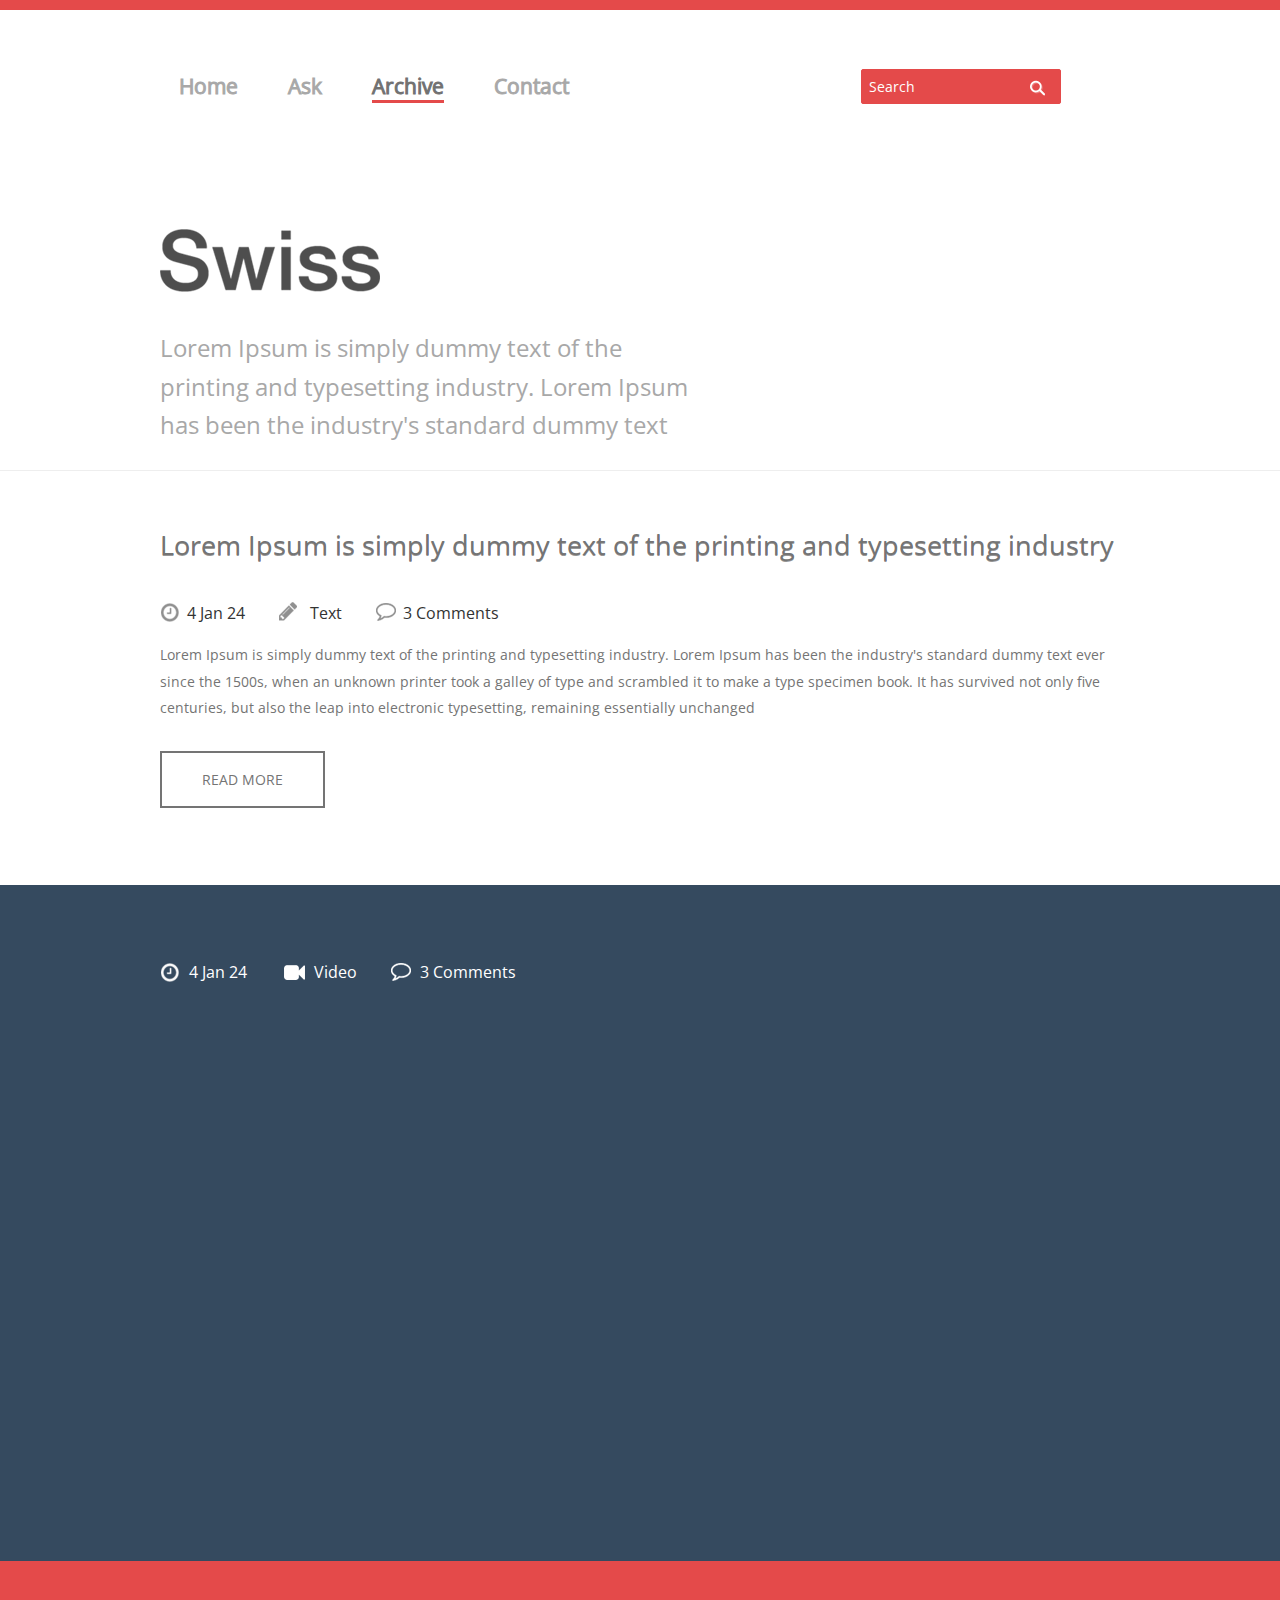
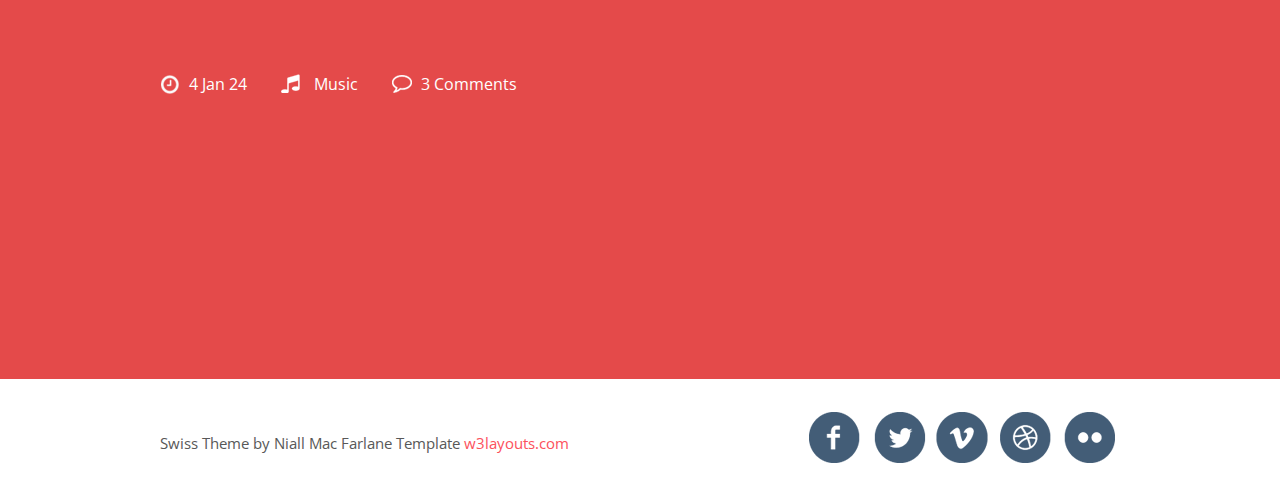
<file: web/archive.html>
<!--
Author: W3layouts
Author URL: http://w3layouts.com
License: Creative Commons Attribution 3.0 Unported
License URL: http://creativecommons.org/licenses/by/3.0/
-->
<!DOCTYPE HTML>
<html>
<head>
<title>The Swiss Website Template | Home :: w3layouts</title>
<link href="./css/style.css" rel="stylesheet" type="text/css" media="all" />
<link href='http://fonts.googleapis.com/css?family=Open+Sans' rel='stylesheet' type='text/css'>
<meta http-equiv="Content-Type" content="text/html; charset=utf-8" />
<meta name="viewport" content="width=device-width, initial-scale=1, maximum-scale=1">
</head>
<body>
<!---start header--->
<div class="header-bg">
<div class="wrap">
<div class="header">
    <div class="nav">
        <ul>
            <li class="a"><a href="index.html">Home</a> </li>
            <li><a href="ask.html">Ask</a></li>
            <li><a class="active" href="archive.html">Archive</a>  </li>
            <li><a href="contact.html">Contact</a> </li>
            
        </ul>
     </div>
     <div class="search">   
        <input type="text" name="s" class="textbox" value="Search" onfocus="this.value = '';" onblur="if (this.value == '') {this.value = 'Search';}">
        <input type="submit" value="Subscribe" id="submit" name="submit">
        <div id="response"> </div>
     </div>
    <div class="clear"> </div>
</div>
</div>
</div>
<!---end_header--->
<div class="wrap">
  <div class="logo">
      <a href="index.html"><img src="./images/logo.png" alt=""></a>
    </div>
  <div class="grid">
        <p>Lorem Ipsum is simply dummy text of the printing and typesetting industry. Lorem Ipsum has been the industry's standard dummy text</p>
  </div>          
    <div class="clear"> </div>
    </div>
     <!--start-grids-->
      <div class="top-bg1">
      <div class="wrap">
        <div class="top-cont">
              <h2>Lorem Ipsum is simply dummy text of the printing and typesetting industry</h2>
             <div class="f_nav1">
            <ul>
              <li ><p> <i class="icon1"> </i><span>4 Jan 24</span></p></li>
              <li ><a href="#"> <i class="icon2"> </i> <span>Text</span></a></li>
                <li ><a href="#"> <i class="icon3"> </i><span>3 Comments</span></a></li>
            </ul>
            <div class="clear"></div>
           </div>         
              <p>Lorem Ipsum is simply dummy text of the printing and typesetting industry. Lorem Ipsum has been the industry's standard dummy text ever since the 1500s, when an unknown printer took a galley of type and scrambled it to make a type specimen book. It has survived not only five centuries, but also the leap into electronic typesetting, remaining essentially unchanged</p>
            <h6><a href="#">READ MORE</a></h6>
        </div>
     </div>
    </div>
     
     <div class="bottom-bg"> 
     <div class="wrap">
       <div class="bottom-cont">
            <div class="f_nav3">
            <ul>
              <li ><p> <i class="icon1"> </i><span>4 Jan 24</span></p></li>
              <li ><a href="#"> <i class="icon2"> </i> <span>Video</span></a></li>
                <li ><a href="#"> <i class="icon3"> </i><span>3 Comments</span></a></li>
            </ul>
            <div class="clear"></div>
           </div> 
             <iframe src="http://player.vimeo.com/video/83907617?title=0&amp;byline=0&amp;portrait=0&amp;badge=0" width="950" height="475" frameborder="0" webkitallowfullscreen mozallowfullscreen allowfullscreen></iframe>
       </div>
    </div>
    </div>
     <div class="footer-middle-bg">
     <div class="wrap">
        <div class="footer-middle">
          <div class="f_nav5">
            <ul>
              <li ><p> <i class="icon1"> </i><span>4 Jan 24</span></p></li>
              <li ><a href="#"> <i class="icon2"> </i> <span>Music</span></a></li>
                <li ><a href="#"> <i class="icon3"> </i><span>3 Comments</span></a></li>
            </ul>
            <div class="clear"></div>
           </div> 
          <iframe src="http://player.vimeo.com/video/24894937" width="950" height="180" frameborder="0" webkitallowfullscreen mozallowfullscreen allowfullscreen></iframe>
      </div>
    </div>
    </div>
    <!--footer-bottom-->
<div class="footer-bottom">
    <div class="wrap">
        <div class="copy-right">
			<p>Swiss Theme by Niall Mac Farlane Template <a href="http://w3layouts.com/">  w3layouts.com</a></p>
		</div>
	   <div class="social-icons">
	            <ul>
		            <li class="icon1"><a href="#" target="_blank"> </a></li>
		            <li class="icon2"><a href="#" target="_blank"> </a></li>
		            <li class="icon3"><a href="#" target="_blank"> </a></li>
		            <li class="icon4"><a href="#" target="_blank"> </a></li>
		            <li class="icon5"><a href="#" target="_blank"> </a></li>
		            <div class="clear"></div>
	         	</ul>
	    </div>
   </div>
      <div class="clear"> </div>
</div>
</body>
</html>
</file>
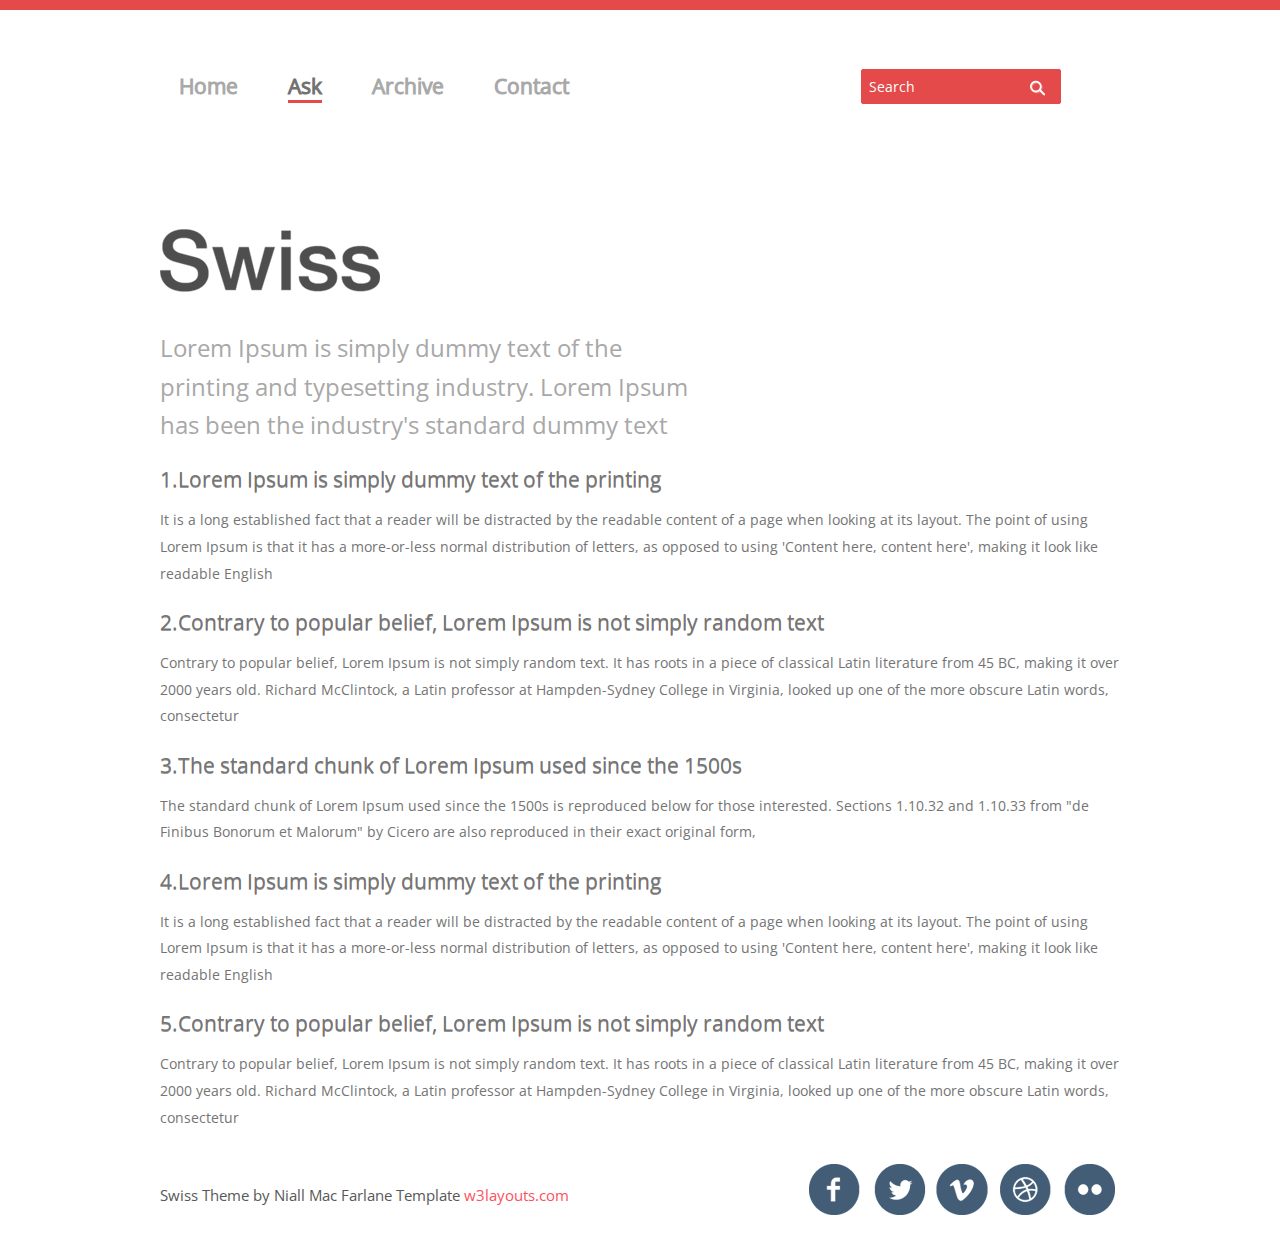
<file: web/ask.html>
<!--
Author: W3layouts
Author URL: http://w3layouts.com
License: Creative Commons Attribution 3.0 Unported
License URL: http://creativecommons.org/licenses/by/3.0/
-->
<!DOCTYPE HTML>
<html>
<head>
<title>The Swiss Website Template | Home :: w3layouts</title>
<link href="./css/style.css" rel="stylesheet" type="text/css" media="all" />
<link href='http://fonts.googleapis.com/css?family=Open+Sans' rel='stylesheet' type='text/css'>
<meta http-equiv="Content-Type" content="text/html; charset=utf-8" />
<meta name="viewport" content="width=device-width, initial-scale=1, maximum-scale=1">
</head>
<body>
<!---start header--->
<div class="header-bg">
<div class="wrap">
<div class="header">
		<div class="nav">
				<ul>
						<li class="a"><a href="index.html">Home</a> </li>
						<li><a class="active" href="ask.html">Ask</a></li>
						<li><a href="archive.html">Archive</a>  </li>
						<li><a href="contact.html">Contact</a> </li>
						
				</ul>
		 </div>
		 <div class="search">	  
				<input type="text" name="s" class="textbox" value="Search" onfocus="this.value = '';" onblur="if (this.value == '') {this.value = 'Search';}">
				<input type="submit" value="Subscribe" id="submit" name="submit">
				<div id="response"> </div>
		 </div>
		<div class="clear"> </div>
</div>
</div>
</div>
<!---end_header--->
<div class="wrap">
	<div class="logo">
      <a href="index.html"><img src="./images/logo.png" alt=""></a>
    </div>
	<div class="grid">
        <p>Lorem Ipsum is simply dummy text of the printing and typesetting industry. Lorem Ipsum has been the industry's standard dummy text</p>
	</div>	        
	  <div class="clear"> </div>
	  </div>
 	   <!--start-grids-->
 	   <div class="wrap">
	 	   <div class="ask">
		 	   <h2>1.Lorem Ipsum is simply dummy text of the printing</h2>
		 	   <p>It is a long established fact that a reader will be distracted by the readable content of a page when looking at its layout. The point of using Lorem Ipsum is that it has a more-or-less normal distribution of letters, as opposed to using 'Content here, content here', making it look like readable English</p>
		 	  <h2>2.Contrary to popular belief, Lorem Ipsum is not simply random text</h2>
		 	   <p>Contrary to popular belief, Lorem Ipsum is not simply random text. It has roots in a piece of classical Latin literature from 45 BC, making it over 2000 years old. Richard McClintock, a Latin professor at Hampden-Sydney College in Virginia, looked up one of the more obscure Latin words, consectetur</p>
		 	  <h2>3.The standard chunk of Lorem Ipsum used since the 1500s</h2>
		 	   <p>The standard chunk of Lorem Ipsum used since the 1500s is reproduced below for those interested. Sections 1.10.32 and 1.10.33 from "de Finibus Bonorum et Malorum" by Cicero are also reproduced in their exact original form,</p>
	 		  <h2>4.Lorem Ipsum is simply dummy text of the printing</h2>
		 	   <p>It is a long established fact that a reader will be distracted by the readable content of a page when looking at its layout. The point of using Lorem Ipsum is that it has a more-or-less normal distribution of letters, as opposed to using 'Content here, content here', making it look like readable English</p>
		 	  <h2>5.Contrary to popular belief, Lorem Ipsum is not simply random text</h2>
		 	   <p>Contrary to popular belief, Lorem Ipsum is not simply random text. It has roots in a piece of classical Latin literature from 45 BC, making it over 2000 years old. Richard McClintock, a Latin professor at Hampden-Sydney College in Virginia, looked up one of the more obscure Latin words, consectetur</p>
	 	  </div>
 	   </div>
 <!--footer-bottom-->	  
<div class="footer-bottom">
	  <div class="wrap">
	    <div class="copy-right">
			<p>Swiss Theme by Niall Mac Farlane Template <a href="http://w3layouts.com/">  w3layouts.com</a></p>
	    </div> 
	    <div class="social-icons">
	   		  	<ul>
		 			  <li class="icon1"><a href="#" target="_blank"> </a></li>
				      <li class="icon2"><a href="#" target="_blank"> </a></li>
				      <li class="icon3"><a href="#" target="_blank"> </a></li>
				      <li class="icon4"><a href="#" target="_blank"> </a></li>
				      <li class="icon5"><a href="#" target="_blank"> </a></li>
				      <div class="clear"></div>
		     	</ul>
		</div>
      		</div>
      		  <div class="clear"> </div>
</div>
</body>
</html>
</file>
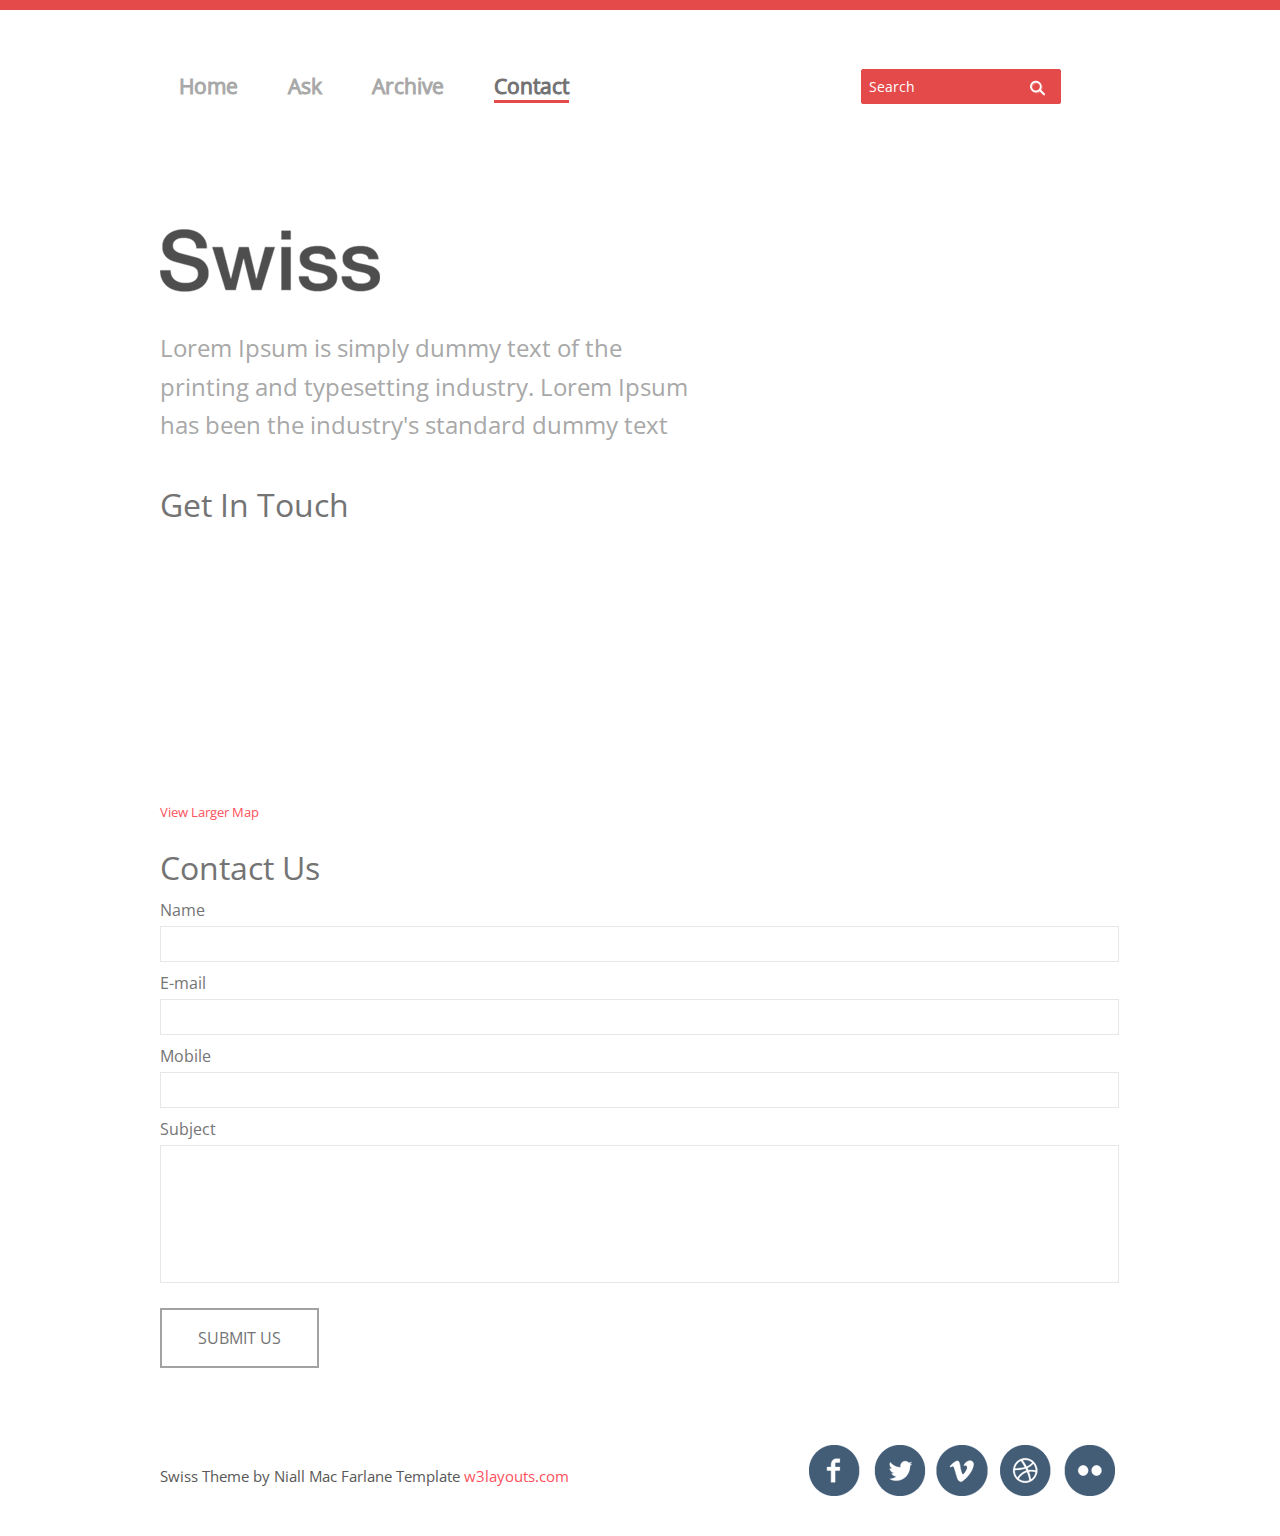
<file: web/contact.html>
<!--
Author: W3layouts
Author URL: http://w3layouts.com
License: Creative Commons Attribution 3.0 Unported
License URL: http://creativecommons.org/licenses/by/3.0/
-->
<!DOCTYPE HTML>
<html>
<head>
<title>The Swiss Website Template | Home :: w3layouts</title>
<link href="./css/style.css" rel="stylesheet" type="text/css" media="all" />
<link href='http://fonts.googleapis.com/css?family=Open+Sans' rel='stylesheet' type='text/css'>
<meta http-equiv="Content-Type" content="text/html; charset=utf-8" />
<meta name="viewport" content="width=device-width, initial-scale=1, maximum-scale=1">
</head>
<body>
<!---start header--->
<div class="header-bg">
<div class="wrap">
<div class="header">
    <div class="nav">
        <ul>
            <li class="a"><a href="index.html">Home</a> </li>
            <li><a href="ask.html">Ask</a></li>
            <li><a href="archive.html">Archive</a>  </li>
            <li><a class="active" href="contact.html">Contact</a> </li>
            
        </ul>
     </div>
     <div class="search">   
       <input type="text" name="s" class="textbox" value="Search" onfocus="this.value = '';" onblur="if (this.value == '') {this.value = 'Search';}">
        <input type="submit" value="Subscribe" id="submit" name="submit">
        <div id="response"> </div>
     </div>
    <div class="clear"> </div>
</div>
</div>
</div>
<!---end_header--->
<div class="wrap">
  <div class="logo">
      <a href="index.html"><img src="./images/logo.png" alt=""></a>
    </div>
  <div class="grid">
        <p>Lorem Ipsum is simply dummy text of the printing and typesetting industry. Lorem Ipsum has been the industry's standard dummy text</p>
  </div>          
    <div class="clear"> </div>
    </div>
    <!--main-->
   <div class="main_bg">
<div class="wrap">
<div class="main">
	 	 <div class="contact">				
					<div class="contact_info">
						<h2 class="style">get in touch</h2>
			    	 		<div class="map">
					   			<iframe width="100%" height="250" frameborder="0" scrolling="no" marginheight="0" marginwidth="0" src="https://maps.google.co.in/maps?f=q&amp;source=s_q&amp;hl=en&amp;geocode=&amp;q=Lighthouse+Point,+FL,+United+States&amp;aq=4&amp;oq=light&amp;sll=26.275636,-80.087265&amp;sspn=0.04941,0.104628&amp;ie=UTF8&amp;hq=&amp;hnear=Lighthouse+Point,+Broward,+Florida,+United+States&amp;t=m&amp;z=14&amp;ll=26.275636,-80.087265&amp;output=embed"></iframe><br><small><a href="https://maps.google.co.in/maps?f=q&amp;source=embed&amp;hl=en&amp;geocode=&amp;q=Lighthouse+Point,+FL,+United+States&amp;aq=4&amp;oq=light&amp;sll=26.275636,-80.087265&amp;sspn=0.04941,0.104628&amp;ie=UTF8&amp;hq=&amp;hnear=Lighthouse+Point,+Broward,+Florida,+United+States&amp;t=m&amp;z=14&amp;ll=26.275636,-80.087265" style="color:#fc515c;text-align:left;font-size:0.8em">View Larger Map</a></small>
					   		</div>
      				</div>
				  <div class="contact-form">
			 	 <div class="content">
		 	 	<h2 class="style">Contact Us</h2>
		 	 </div>
					    <form method="post" action="contact-post.html">
					    	<div>
						    	<span><label>Name</label></span>
						    	<span><input name="userName" type="text" class="textbox"></span>
						    </div>
						    <div>
						    	<span><label>E-mail</label></span>
						    	<span><input name="userEmail" type="text" class="textbox"></span>
						    </div>
						    <div>
						     	<span><label>Mobile</label></span>
						    	<span><input name="userPhone" type="text" class="textbox"></span>
						    </div>
						    <div>
						    	<span><label>Subject</label></span>
						    	<span><textarea name="userMsg"> </textarea></span>
						    </div>
						   <div>
						   		<span><input type="submit" class="" value="Submit us"></span>
						  </div>
					    </form>
				    </div>
  				<div class="clear"> </div>		
			  </div>
		</div>
</div>
</div>
   <!--footer-->
<div class="footer-bottom">
    <div class="wrap">
       <div class="copy-right">
			<p>Swiss Theme by Niall Mac Farlane Template <a href="http://w3layouts.com/">  w3layouts.com</a></p>
	   </div> 
	   <div class="social-icons">
	            <ul>
		            <li class="icon1"><a href="#" target="_blank"> </a></li>
		            <li class="icon2"><a href="#" target="_blank"> </a></li>
		            <li class="icon3"><a href="#" target="_blank"> </a></li>
		            <li class="icon4"><a href="#" target="_blank"> </a></li>
		            <li class="icon5"><a href="#" target="_blank"> </a></li>
		            <div class="clear"></div>
	         	</ul>
	    </div>
          </div>
            <div class="clear"> </div>
</div>
</body>
</html>
</file>
<file: web/css/style.css>
/*
Author: W3layout
Author URL: http://w3layouts.com
License: Creative Commons Attribution 3.0 Unported
License URL: http://creativecommons.org/licenses/by/3.0/
*/
 /* reset */
html,body,div,span,applet,object,iframe,h1,h2,h3,h4,h5,h6,p,blockquote,pre,a,abbr,acronym,address,big,cite,code,del,dfn,em,img,ins,kbd,q,s,samp,small,strike,strong,sub,sup,tt,var,b,u,i,dl,dt,dd,ol,nav ul,nav li,fieldset,form,label,legend,table,caption,tbody,tfoot,thead,tr,th,td,article,aside,canvas,details,embed,figure,figcaption,footer,header,hgroup,menu,nav,output,ruby,section,summary,time,mark,audio,video{margin:0;padding:0;border:0;font-size:100%;font:inherit;vertical-align:baseline;}
article, aside, details, figcaption, figure,footer, header, hgroup, menu, nav, section {display: block;}
ol,ul{list-style:none;margin:0;padding:0;}
blockquote,q{quotes:none;}
blockquote:before,blockquote:after,q:before,q:after{content:'';content:none;}
table{border-collapse:collapse;border-spacing:0;}
/* start editing from here */
a{text-decoration:none;}
.txt-rt{text-align:right;}/* text align right */
.txt-lt{text-align:left;}/* text align left */
.txt-center{text-align:center;}/* text align center */
.float-rt{float:right;}/* float right */
.float-lt{float:left;}/* float left */
.clear{clear:both;}/* clear float */
.pos-relative{position:relative;}/* Position Relative */
.pos-absolute{position:absolute;}/* Position Absolute */
.vertical-base{	vertical-align:baseline;}/* vertical align baseline */
.vertical-top{	vertical-align:top;}/* vertical align top */
.underline{	padding-bottom:5px;	border-bottom: 1px solid #eee; margin:0 0 20px 0;}/* Add 5px bottom padding and a underline */
nav.vertical ul li{	display:block;}/* vertical menu */
nav.horizontal ul li{	display: inline-block;}/* horizontal menu */
img{max-width:100%;}
/*end reset*/
body{
	font-family: 'Open Sans', sans-serif;
	font-size:100%;
}
.wrap{
	width: 60%;
	margin: 0 auto;
}
.header-bg{
	background:#fff;
	border-top:10px solid #E44A4A;
}
.header{
	padding: 2%;
}
/*---start-nav---*/
.nav{
	float: left;
}
.nav ul li
{
	float:left;
	padding: 43px 25px;
}
.nav ul li.a
{
	float:left;
	padding: 43px 25px 43px 0px;
}
.nav ul li a
{
	font-size: 1.3em;
	color: #A8A8A8;
	-webkit-text-stroke:1px;
	display: block;
	-webkit-transition: 0.5s linear;
	-moz-transition: 0.5s linear;
	-ms-transition: 0.5s linear;
	-o-transition: 0.5s linear;
	transition: 0.5s linear;
}
.nav ul li a:hover
{
	color:#717171;
}
.nav ul li a.active{
	border-bottom: 3px solid #E44A4A;	
	color:#717171;
}
/*---end_nav---*/
.search {
	background: #E44A4A;
	border: 1px solid #E44A4A;
	position: relative;
	float: right;
	border-radius: 2px;
	-webkit-border-radius: 2px;
	-moz-border-radius: 2px;
	-o-border-radius: 2px;
	margin: 40px;
}
.search input[type="text"] {
	border: none;
	outline: none;
	background: none;
	font-size:0.85em;
	font-family: 'Open Sans', sans-serif;
	color:#fff;
	width:150px;
	padding:7px;
	-webkit-apperance:none;
	margin:0;
	-webkit-transition: all 0.5s ease-out;
	-moz-transition: all 0.5s ease-out;
	-ms-transition: all 0.5s ease-out;
	-o-transition: all 0.5s ease-out;
}
.search input[type="text"]:focus{
	color:#FFF;
	width:200px;
}
.search input[type="submit"] {
	border: none;
	text-indent: -9999px;
	outline:none;
	cursor: pointer;
	background: url("../images/download.png") no-repeat 0px 8px; 
	width:30px;
	height:25px;
	padding:8px;
}	

.search input[type="submit"]:hover {
}
.search input[type="submit"]:active {
	position:relative;
}
/* start f_nav1 */
.f_nav1{
	margin-top: 2%;
}
.f_nav1 li{
	display: inline-block;
}

.f_nav1 li p{
	display:block;
	color:#333;
	font-size: 1em;
	text-transform:capitalize;
	margin-right: 30PX;
}
.f_nav1 li p > i{
	width: 19px;
	height: 19px;
	display:inline-block;
	background: url(../images/clock.png) no-repeat;
	vertical-align: middle;
	transition: none;
	margin: 0 auto;
	color: #333;
	padding-left:4px;
	margin-bottom: 4px;
}
.f_nav1 li p:hover > i{
	background:url(../images/clock.png) no-repeat;	
}
.f_nav1 li p span{
	padding-left:4px;
}
.f_nav1 li a{
	display:block;
	color:#333;
	font-size: 1em;
	text-transform:capitalize;
	margin-right: 30PX;
}
.f_nav1 li a > i{
	width: 19px;
	height: 19px;
	display:inline-block;
	background: url(../images/clock.png) no-repeat;
	vertical-align: middle;
	transition: none;
	margin: 0 auto;
	color: #333;
	padding-left:4px;
	margin-bottom: 6px;
}
.f_nav1 li a:hover > i{
	background:url(../images/clock.png) no-repeat;	
}
.f_nav1 li.active a{
	background: #ffffff;
	color: #8F33C4;
}
.f_nav1 a:hover{
	 color: #8F33C4;
}
.f_nav1 li a span{
	padding-left:4px;
}
.f_nav1 li a:hover{
	color: #E44A4A;
}
.f_nav1 li p > i.icon1{
	background-position:0px -21px;
}

.f_nav1 li a > i.icon2{
	background-position: -44px -20px;
}
.f_nav1 li a:hover > i.icon2{
	background-position:-44px -1px;
}
.f_nav1 li a > i.icon3 {
	background-position: -78px -21px;
}
.f_nav1 li a:hover > i.icon3{
	background-position:-78px 0px;
}
/* start f_nav2 */
.f_nav2{
	margin-top: 1%;
}
.f_nav2 li{
	display: inline-block;
}

.f_nav2 li.p span{
	display: inline-block;
	display:block;
	color:#333;
	font-size: 1em;
	text-transform:capitalize;
	margin-right: 30PX;
}
.f_nav2 li p{
	display:block;
	color:#fff;
	font-size: 1em;
	text-transform:capitalize;
	margin-right: 30PX;
}
.f_nav2 li p > i{
	width: 19px;
	height: 19px;
	display:inline-block;
	background: url(../images/quote.png) no-repeat;
	vertical-align: middle;
	transition: none;
	margin: 0 auto;
	color: #333;
	padding-left:10px;
	margin-bottom: 4px;	
}

.f_nav2 li.a span{
	display: inline-block;
	display:block;
	color:#333;
	font-size: 1em;
	text-transform:capitalize;
	margin-right: 30PX;
}
.f_nav2 li a{
	display:block;
	color:#fff;
	font-size: 1em;
	text-transform:capitalize;
	margin-right: 30PX;
}
.f_nav2 li a > i{
	width: 19px;
	height: 19px;
	display:inline-block;
	background: url(../images/quote.png) no-repeat;
	vertical-align: middle;
	transition: none;
	margin: 0 auto;
	color: #333;
	padding-left:10px;
	margin-bottom: 6px;	
}
.f_nav2 li a:hover > i{
	background:url(../images/quote.png) no-repeat;	
}
.f_nav2 li.active a{
	background: #ffffff;
	color: #8F33C4;
}
.f_nav2 a.a:hover{
	 color: #fff;
}
.f_nav2 a:hover{
	 color: #8F33C4;
}
.f_nav2 li a{

}
.f_nav2 li a:hover{
	color: #7A3737;
}
.f_nav2 li p > i.icon1{
	background-position:0px -21px;
}
.f_nav2 li a > i.icon2{
	background-position: -38px -20px;
}
.f_nav2 li a:hover > i.icon2{
	background-position:-38px 0px;
}
.f_nav2 li a > i.icon3 {
	background-position: -79px -21px;
}
.f_nav2 li a:hover > i.icon3{
	background-position:-79px 0px;
}
/* start f_nav3 */
.f_nav3{
	margin-top: 1%;
	margin-bottom: 2.8%;
}
.f_nav3 li{
	display: inline-block;
}

.f_nav3 li p{
	display:block;
	color:#fff;
	font-size: 1em;
	text-transform:capitalize;
	margin-right: 30PX;	
	 color: #fff;
}
.f_nav3 li p > i{
	width: 19px;
	height: 19px;
	display:inline-block;
	background: url(../images/video.png) no-repeat;
	vertical-align: middle;
	transition: none;
	margin: 0 auto;
	color: #333;
	padding-left:10px;
	margin-bottom: 4px;
}

.f_nav3 li a{
	display:block;
	color:#fff;
	font-size: 1em;
	text-transform:capitalize;
	margin-right: 30PX;	
}
.f_nav3 a.a:hover{
	 color: #fff;
}
.f_nav3 li a > i{
	width: 19px;
	height: 19px;
	display:inline-block;
	background: url(../images/video.png) no-repeat;
	vertical-align: middle;
	transition: none;
	margin: 0 auto;
	color: #333;
	padding-left:10px;
	margin-bottom: 6px;
}
.f_nav3 li a:hover > i{
	background:url(../images/video.png) no-repeat;	
}
.f_nav3 li.active a{
	background: #ffffff;
	color: #E44A4A;
}
.f_nav3 li a:hover{
	color:#E44A4A;
}
.f_nav3 li p > i.icon1{
	background-position:0px -21px;
}
.f_nav3 li a > i.icon2{
	background-position: -34px -20px;
}
.f_nav3 li a:hover > i.icon2{
	background-position:-34px 1px;
}
.f_nav3 li a > i.icon3 {
	background-position: -79px -21px;
}
.f_nav3 li a:hover > i.icon3{
	background-position:-79px 0px;
}
/* start f_nav4 */
.f_nav4{
	margin-top: 1%;
	margin-bottom: 2.8%;
}
.f_nav4 li{
	display: inline-block;
}
.f_nav4 li p{
	display:block;
	color:#777;
	font-size: 1em;
	text-transform:capitalize;
	margin-right: 30PX;	
}
.f_nav4 li p > i{
	width: 19px;
	height: 19px;
	display:inline-block;
	background: url(../images/image.png) no-repeat;
	vertical-align: middle;
	transition: none;
	margin: 0 auto;
	color: #333;
	padding-left:10px;
	margin-bottom: 4px;
}
.f_nav4 li a{
	display:block;
	color:#777;
	font-size: 1em;
	text-transform:capitalize;
	margin-right: 30PX;	
}
.f_nav4 a.a:hover{
	 color: #777;
}
.f_nav4 li a > i{
	width: 19px;
	height: 19px;
	display:inline-block;
	background: url(../images/image.png) no-repeat;
	vertical-align: middle;
	transition: none;
	margin: 0 auto;
	color: #333;
	padding-left:10px;
	margin-bottom: 6px;
}
.f_nav4 li a:hover > i{
	background:url(../images/image.png) no-repeat;	
}
.f_nav4 li.active a{
	background: #ffffff;
	color: #E44A4A;
}
.f_nav4 li a:hover{
	color:#B81B1B;
}
.f_nav4 li p > i.icon1{
	background-position:0px -21px;
}
.f_nav4 li a > i.icon2{
	background-position: -35px -20px;
}
.f_nav4 li a:hover > i.icon2{
	background-position:-35px 0px;
}
.f_nav4 li a > i.icon3 {
	background-position: -79px -21px;
}
.f_nav4 li a:hover > i.icon3{
	background-position:-79px 0px;
}
/* start f_nav5 */
.f_nav5{
	margin-top: 1%;
	margin-bottom: 2.8%;
}
.f_nav5 li{
	display: inline-block;
}
.f_nav5 li p{
	display:block;
	color:#fff;
	font-size: 1em;
	text-transform:capitalize;
	margin-right: 30PX;	
}
.f_nav5 li p > i{
	width: 19px;
	height: 19px;
	display:inline-block;
	background: url(../images/music.png) no-repeat;
	vertical-align: middle;
	transition: none;
	margin: 0 auto;
	color: #333;
	padding-left:10px;
	margin-bottom: 4px;
}
.f_nav5 li a{
	display:block;
	color:#fff;
	font-size: 1em;
	text-transform:capitalize;
	margin-right: 30PX;	
}
.f_nav5 a.a:hover{
	 color: #fff;
}
.f_nav5 li a > i{
	width: 19px;
	height: 19px;
	display:inline-block;
	background: url(../images/music.png) no-repeat;
	vertical-align: middle;
	transition: none;
	margin: 0 auto;
	color: #333;
	padding-left:10px;
	margin-bottom: 6px;
}
.f_nav5 li a:hover > i{
	background:url(../images/music.png) no-repeat;	
}
.f_nav5 li.active a{
	background: #ffffff;
	color: #8F33C4;
}
.f_nav5 a:hover{
	 color: #8F33C4;
}
.f_nav5 li a{
}
.f_nav5 li a:hover{
	color: #7A3737;
}
.f_nav5 li p > i.icon1{
	background-position:0px -21px;
}
.f_nav5 li a > i.icon2{
	background-position: -38px -20px;
}
.f_nav5 li a:hover > i.icon2{
	background-position:-38px 0px;
}
.f_nav5 li a > i.icon3 {
	background-position: -79px -21px;
}
.f_nav5 li a:hover > i.icon3{
	background-position:-79px 0px;
}
/*---end-form---*/
.grid{
	width: 55%;
}
.grid p{
	color:#A8A8A8;
	line-height: 1.6em;
	font-size: 1.5em;
}
.logo{
	padding:4em 0 2em;
}
.banner {
	margin-top: 5em;
}
.flex-caption {
	font-size: 13px;
	line-height: 17px;
}
.flex-caption {
	top:60%;
}
.flex-caption {
	margin: 0px auto;
	position: absolute;
	color: #FFF;
	line-height: 20px;
	z-index: 100;
	text-align: center;
	left: 28%;
	top: 81%;
	width: 40%;
}
.flex-caption p {
	font-size: 1.7em;
	line-height: 1.4em;
	color: #FFF;
	text-shadow: 0 1px rgba(0, 0, 0, 0.41);
	text-align: center;
	padding-top: 1.5em;
}
.flex-caption p a {
	color: #fff;
	padding: 12px 54px;
	border: 2px solid #fff;
	 -webkit-transition: all 0.5s ease-out;
	-moz-transition: all 0.5s ease-out;
	-ms-transition: all 0.5s ease-out;
	-o-transition: all 0.5s ease-out;
	transition: all 0.5s ease-out;
}
.flex-caption p a:hover{
	border:3px solid #E44A4A;
	color:#E44A4A;
} 
/*start-grid1*/
.top-bg1 {
	background: #fff;
	border-top: 1px solid #eee;
	padding-top: 2%;
	margin-top: 2%;
}
.top-bg{
	background:#fff;
}
.top-cont {
	padding: 3% 0 10%;
}
.top-cont h2{
	font-size: 1.7em;
	color: #747474;
	text-shadow: 0 1px rgba(0, 0, 0, 0.41);
	text-align: left;
}
.top-cont p{
	font-size: 0.8755em;
	color: #747474;
	text-align: left;
	padding-top: 1em;
	line-height: 1.9em;
}
.top-cont h6{
	font-size: 0.8755em;
	color: #747474;
	text-align: left;
	padding-top: 3.4em;
}
.top-cont h6 a{
	padding: 17px 40px;
	border:2px solid #747474;
	color:#747474;
	 -webkit-transition: all 0.5s ease-out;
	-moz-transition: all 0.5s ease-out;
	-ms-transition: all 0.5s ease-out;
	-o-transition: all 0.5s ease-out;
	transition: all 0.5s ease-out;
}
.top-cont h6 a:hover{
	border:2px solid #E44A4A;
	color:#E44A4A;
}
/*start-grid2*/
.middle-bg{
	background: #E44A4A;
}
.middle-cont {
	padding: 7% 0;
}
.middle-cont p{
	font-size: 1.3em;
	color: #fff;
	text-align: left;
	padding-top: 0.6em;
	line-height: 1.9em;
	font-style: italic;
}
.middle-cont h6{
	font-size: 0.8755em;
	color: #fff;
	text-align: left;
	padding-top: 1.4em;
}
.middle-cont h6 a{
	color:#fff;
	 -webkit-transition: all 0.5s ease-out;
	-moz-transition: all 0.5s ease-out;
	-ms-transition: all 0.5s ease-out;
	-o-transition: all 0.5s ease-out;
	transition: all 0.5s ease-out;
}
.middle-cont h6 a:hover{
	color:#BBBBBB;
}
/*start-grid3*/
.bottom-bg{
	background: #354A5F;	
}
.bottom-cont {
	padding: 7% 0;
}
/*start-grid4*/
.footer-top-bg{
	background:#fff;
}
.footer-top {
	padding: 7% 0;
}
/*start-grid2*/
.footer-middle-bg{
	background: #E44A4A;
}
.footer-middle {
	padding: 7% 0;
}
.footer-middle p{
	font-size: 0.8755em;
	color: #fff;
	text-align: left;
	padding-top: 2em;
	line-height: 1.9em;
}
.footer-middle h6{
	font-size: 0.8755em;
	color: #fff;
	text-align: left;
	padding-top: 2.4em;
}
.footer-middle h6 a{
	color:#fff;
	 -webkit-transition: all 0.5s ease-out;
	-moz-transition: all 0.5s ease-out;
	-ms-transition: all 0.5s ease-out;
	-o-transition: all 0.5s ease-out;
	transition: all 0.5s ease-out;
}
.footer-middle h6 a:hover{
	color:#BBBBBB;
}
.footer-bg{
	background:#fff;
}
.social-icons {
	float:right;
}
.social-icons li {
	display:inline-block;
	width: 55px;
	height: 55px;
	cursor:pointer;
	margin-right: 4px;
	
}
.social-icons li.icon2 {
	background: url(../images/soc_icons.png) no-repeat -65px 0px;
}
.social-icons li.icon2:hover {
	background: url(../images/soc_icons.png) no-repeat -65px -59px;
}
.social-icons li.icon3 {
	background: url(../images/soc_icons.png) no-repeat -135px 0px;
}
.social-icons li.icon3:hover {
	background: url(../images/soc_icons.png) no-repeat -135px  -59px;
}
.social-icons li.icon4 {
	background: url(../images/soc_icons.png) no-repeat -203px 0px;
}
.social-icons li.icon4:hover {
	background: url(../images/soc_icons.png) no-repeat -203px -59px;
}
.social-icons li.icon1 {
	background:url(../images/soc_icons.png) no-repeat 0px  0px;
}
.social-icons li.icon1:hover {
	background: url(../images/soc_icons.png) no-repeat 0px -59px;
}
.social-icons li.icon5 {
	background: url(../images/soc_icons.png) no-repeat -270px 0px;
}
.social-icons li.icon5:hover {
	background: url(../images/soc_icons.png) no-repeat -270px -59px;
}
.footer-bottom {
	padding: 2em 0;
}
.copy-right p
{
	font-family: 'Open Sans', sans-serif;
	font-size:0.92355em;
	float:left;
	padding-top:2.3%;
	color:#585858;

}
.copy-right p a
{
	color:#fc515c;
	 -webkit-transition: all 0.5s ease-out;
	-moz-transition: all 0.5s ease-out;
	-ms-transition: all 0.5s ease-out;
	-o-transition: all 0.5s ease-out;
	transition: all 0.5s ease-out;
}
.copy-right p a:hover
{
	color: #585858;
}
.slider {
	margin-top: 5em;
	margin-bottom: -3em;
}
/***Contact*/
.contact{
	padding:4% 0%;
}
.map{
	margin: 2% 0;
}
.col{
	display: block;
}
.contact-form{
	position:relative;
}
.contact-form div{
	padding:5px 0;
}
.contact-form span label{
	color: #747474;
	display: block;
	font-size: 1em;
	padding-bottom: 5px;
}
.contact-form input[type="text"], .contact-form textarea {
	font-family: 'Open Sans', sans-serif;
	background: #FFFFFF;
	border: 1px solid #E7E7E7;
	color: rgba(85, 81, 81, 0.84);
	padding: 8px;
	display: block;
	width: 98%;
	outline: none;
	-webkit-appearance: none;
	text-transform: capitalize;
}
.contact-form textarea{
	resize:none;
	height:120px;		
}
.contact-form input[type="submit"]{
	font-family: 'Open Sans', sans-serif;
	cursor: pointer;
	-webkit-appearance: none;
	padding: 17px 36px;
	border: 2px solid #A2A2A2;
	display: inline-block;
	font-size: 1em;
	text-transform: uppercase;
	color: #747474;
	-webkit-transition: 0.9s;
	-moz-transition: 0.9s;
	-o-transition: 0.9s;
	transition: 0.9s;
	outline: none;
	background: #fff;
	margin-top: 15px;
}
.contact-form input[type="submit"]:hover{
	border: 2px solid  #E44A4A;
	color: #E44A4A;
}
.contact_info h2 {
	font-size: 2em;
	text-transform: capitalize;
	color:#747474;
}
.content h2 {
	font-size: 2em;
	text-transform: capitalize;
	color:#747474;
}
.ask h2{
	font-size: 1.3em;
	color: #747474;
	text-shadow: 0 1px rgba(0, 0, 0, 0.41);
	text-align: left;
	padding-top: 1em;
}
.ask p{
	font-size: 0.8755em;
	color: #747474;
	text-align: left;
	padding-top: 1em;
	line-height: 1.9em;
}

/*---start-media-queries---*/
@media only screen and (max-width: 1440px){
	.wrap{
		width:67%;
	}
	
}
@media only screen and (max-width: 1366px){
	.wrap{
		width:71%;
	}
}
@media only screen and (max-width: 1280px){
	.wrap{
		width: 75%;
	}
}
@media only screen and (max-width: 1024px){
	.wrap{
		width: 95%;
	}
}
@media only screen and (max-width: 800px){
	.wrap{
		width: 95%;
	}
	.nav ul li a {
		font-size: 1em;
	}
	.form input[type="text"] {
		width: 75%;
	}
	.logo {
		padding: 2em 0 1em;
	}
	.grid p {
		font-size: 1.2em;
	}
	.top-cont h2 {
		font-size: 1.3em;
	}
	.top-cont h6 a {
		padding: 10px 15px;
	}
	.f_nav1 {
		margin-top: 3%;
	}
	.top-cont h6 {
		padding-top: 2.4em;
	}
	.middle-cont p {
		font-size: 1em;
	}
	iframe {
		width: 735px;
	}
	.social-icons {
		width: 33%;
	}
	.contact_info h2 {
		font-size: 1.3em;
	}
	.content h2 {
		font-size: 1.3em;
	}
	.contact-form input[type="submit"] {
		padding: 10px 18px;
	}
	.contact-form span label {
		font-size: 0.9em;
	}
	.camera_caption {
		top: 33%;
	}
	.social-icons {
		width: 70%;
		text-align: center;
		margin: 0 auto;
		float: none;
		padding-top: 10px;
	}
	.footer-bottom p {
		float: none;
		text-align: center;
	}
}
@media only screen and (max-width: 640px){
	.wrap{
		width:95%;
	}
	.nav ul li a {
		font-size: 0.9em;
	}
	.nav ul li {
		padding: 43px 12px;
	}
	.form input[type="text"] {
		width: 75%;
	}
	.logo {
		padding: 0em 0 1em;
	}
	.grid p {
		font-size: 1em;
	}
	.slider {
		margin-top: 3em;
	}
	.top-cont h2 {
		font-size: 1.3em;
	}
	.top-cont h6 a {
		padding: 10px 15px;
	}
	.f_nav1 {
		margin-top: 3%;
	}
	.top-cont h6 {
		padding-top: 2.4em;
	}
	.middle-cont p {
		font-size: 1em;
	}
	iframe {
		width: 584px;
	}
	.social-icons {
		width: 70%;
		text-align: center;
		margin: 0 auto;
		float: none;
		padding-top: 10px;
	}
	.contact_info h2 {
		font-size: 1.3em;
	}
	.content h2 {
		font-size: 1.3em;
	}
	.contact-form input[type="submit"] {
		padding: 10px 18px;
	}
	.contact-form span label {
		font-size: 0.9em;
	}
	.camera_caption {
		top: 33%;
	}
	.footer-bottom p {
		float: none;
		text-align: center;
	}
	.contact-form input[type="text"], .contact-form textarea {
		width: 97%;
	}
}
@media only screen and (max-width: 480px){
	.wrap{
		width:95%;
	}
	.nav ul li a {
		font-size: 0.9em;
	}
	.nav ul li {
		padding: 43px 6px;
	}
	.form input[type="text"] {
		width: 75%;
	}
	.logo {
		padding: 0em 0 1em;
	}
	.grid p {
		font-size: 0.8em;
	}
	.slider {
		margin-top: 3em;
	}
	.top-cont h2 {
		font-size: 1em;
	}
	.top-cont h6 a {
		padding: 5px 5px;
	}
	.f_nav1 {
		margin-top: 3%;
	}
	.top-cont h6 {
		padding-top: 2.4em;
	}
	.middle-cont p {
		font-size: 0.8em;
	}
	iframe {
		width: 431px;
		height: 215px;
	}
	.social-icons {
		width: 79%;
		text-align: center;
		margin: 0 auto;
		float: none;
	}
	.contact_info h2 {
		font-size: 1.3em;
	}
	.content h2 {
		font-size: 1.3em;
	}
	.contact-form input[type="submit"] {
		padding: 10px 18px;
	}
	.contact-form span label {
		font-size: 0.9em;
	}
	.camera_caption {
		top: 33%;
	}
	.footer-bottom p {
		float: none;
		text-align: center;
	}
	.contact-form input[type="text"], .contact-form textarea {
		width: 96%;
	}
	.f_nav1 li a {
		font-size: 0.8em;
	}
	.f_nav2 li a {
		font-size: 0.8em;
	}
	.f_nav3 li a {
		font-size: 0.8em;
	}
	.f_nav4 li a {
		font-size: 0.8em;
	}
	.f_nav5 li a {
		font-size: 0.8em;
	}
	.top-cont p {
		font-size: 0.8em;
		padding-top: 0.6em;
	}
}
@media only screen and (max-width: 320px){
	.wrap{
		width:95%;
	}
	.form {
		display: none;
	}
	.nav ul li a {
		font-size: 0.9em;
	}
	.nav ul li {
		padding: 43px 6px;
	}
	.form input[type="text"] {
		width: 75%;
	}
	.logo {
		padding: 0em 0 1em;
	}
	.grid p {
		font-size: 0.8em;
	}
	.slider {
		margin-top: 3em;
	}
	.top-cont h2 {
		font-size: 1em;
	}
	.top-cont h6 a {
		padding: 5px 5px;
	}
	.f_nav1 {
		margin-top: 3%;
	}
	.top-cont h6 {
		padding-top: 2.4em;
	}
	.middle-cont p {
		font-size: 0.8em;
	}
	iframe {
		width: 280px;
		height: 140px;
	}
	.social-icons {
		width: 90%;
		text-align: center;
		margin: 0 auto;
		float: none;
	}
	.contact_info h2 {
		font-size: 1.3em;
	}
	.content h2 {
		font-size: 1.3em;
	}
	.contact-form input[type="submit"] {
		padding: 10px 18px;
	}
	.contact-form span label {
		font-size: 0.9em;
	}
	.camera_caption {
		top: 33%;
	}
	.footer-bottom p {
		float: none;
		text-align: center;
	}
	.contact-form input[type="text"], .contact-form textarea {
		width: 94%;
	}
	.f_nav1 li a {
		font-size: 0.8em;
		margin-right: 6PX;
	}
	.f_nav2 li a {
		font-size: 0.8em;
		margin-right: 6PX;
	}
	.f_nav3 li a {
		font-size: 0.8em;
		margin-right: 6PX;
	}
	.f_nav4 li a {
		font-size: 0.8em;
		margin-right: 6PX;
	}
	.f_nav5 li a {
		font-size: 0.8em;
		margin-right: 6PX;
	}
	.top-cont p {
		font-size: 0.8em;
		padding-top: 0.6em;
	}
}
</file>
